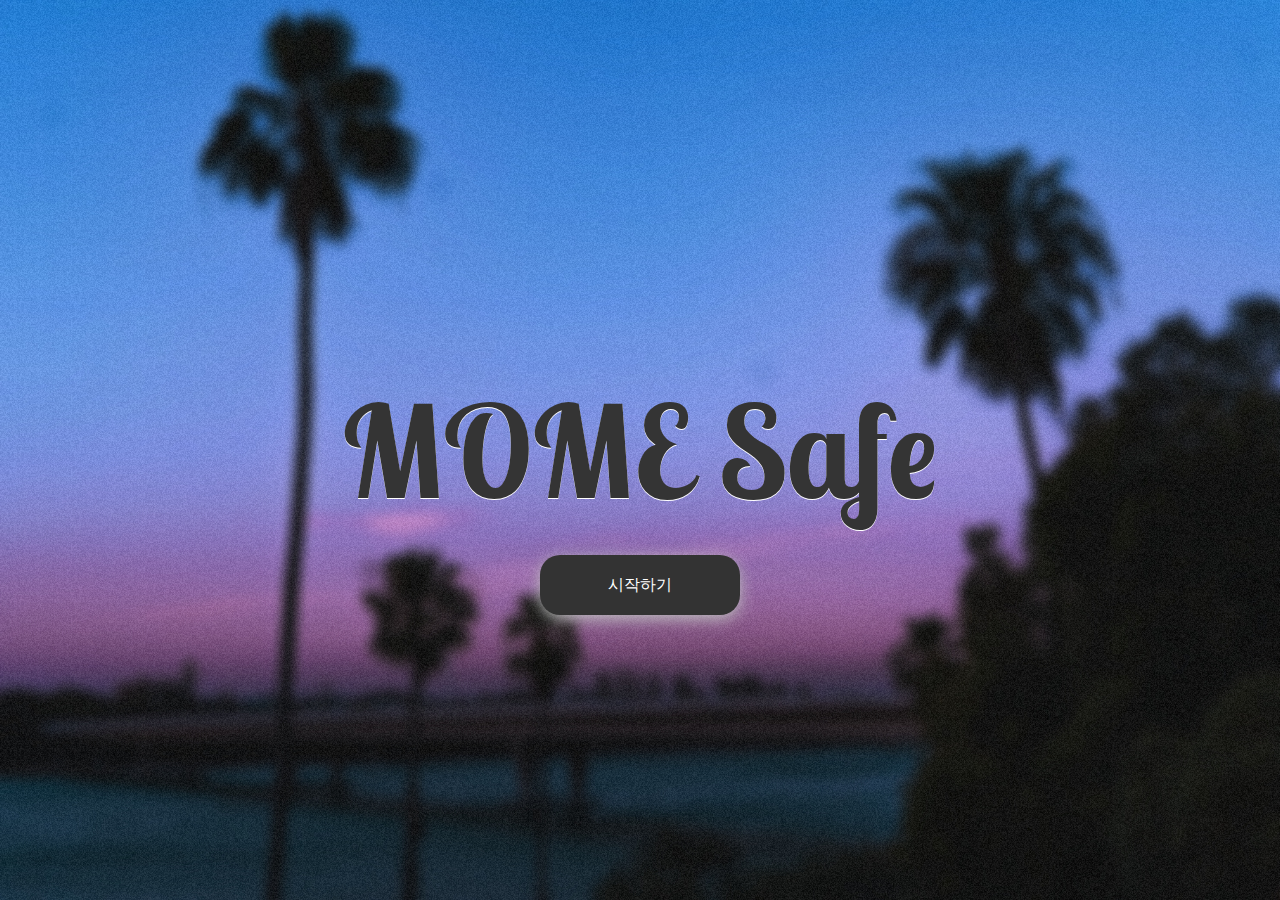
<file: src/main/webapp/index.html>
<!DOCTYPE html>
<html>
    <head>
        <meta charset="UTF-8">
        <title>MOME Safe</title>
        <link rel="stylesheet" href="assets/css/intro.css">
        <style>
            body {
                margin: 0;
            }
        </style>
    </head>
    <body>
        <div class="intro" style="width: 100%; height: 100%">
            <h1>MOME Safe</h1>
            <a href="intro.html">
                <button class="gnb-button">시작하기</button>
            </a>
            <svg class="pulse" viewbox="0 0 1024 1024" version="1.1" xmlns="http://www.w3.org/2000/svg" xmlns:xlink="http://www.w3.org/1999/xlink">
                <circle id="Oval" cx="512" cy="512" r="512"></circle>
                <circle id="Oval" cx="512" cy="512" r="512"></circle>
                <circle id="Oval" cx="512" cy="512" r="512"></circle>
            </svg>
        </div>
    </body>
</html>
</file>
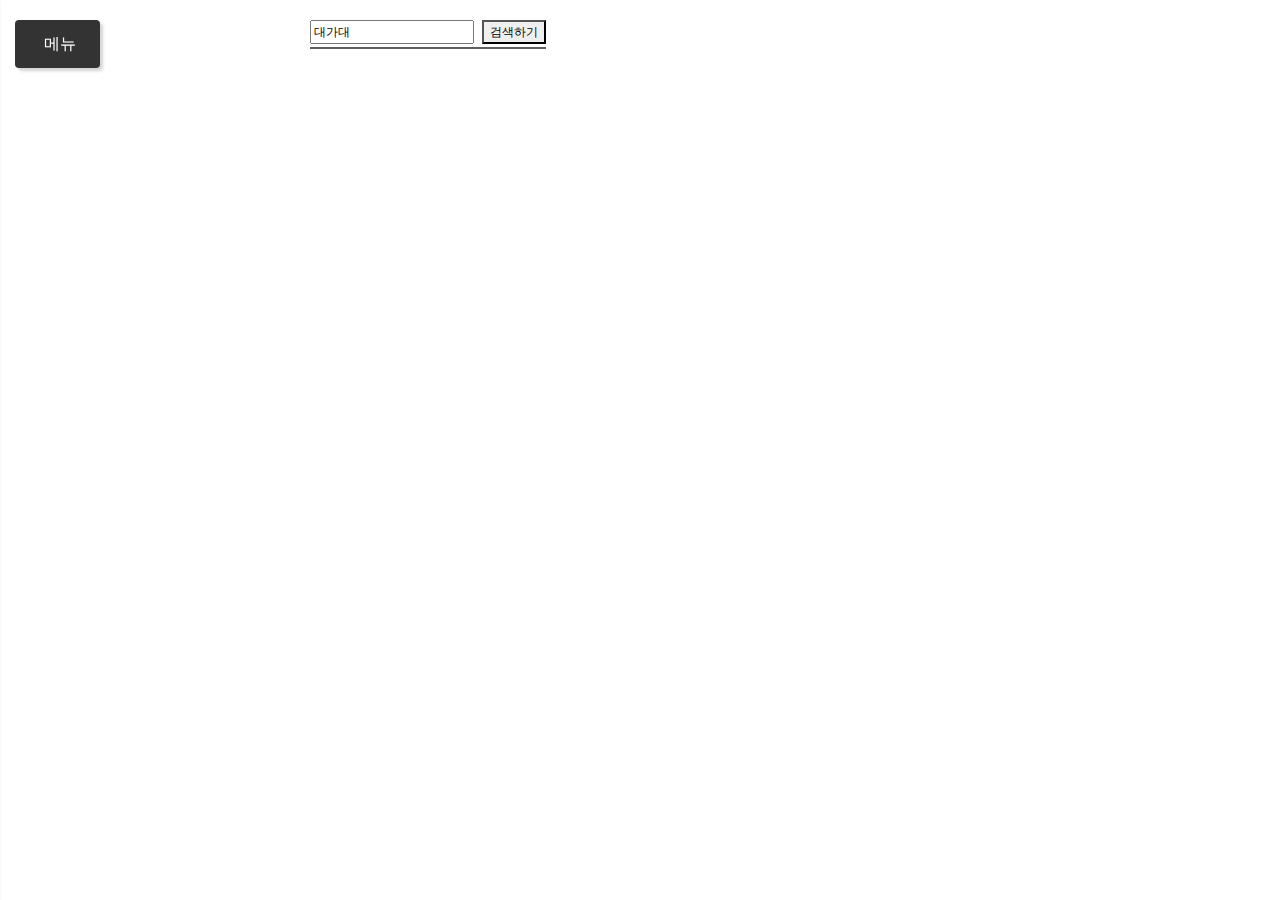
<file: src/main/webapp/design.html>
<!doctype html>
<html>
    <head>
        <meta
        charset="UTF-8">
        <!-- Required meta tags -->
        <meta name="viewport" content="width=device-width, initial-scale=1, shrink-to-fit=no">
        <title>MOME Safe</title>
        <!-- CSS -->
        <link rel="stylesheet" href="https://fonts.googleapis.com/css?family=Roboto:100,300,400,500&display=swap">
        <link rel="stylesheet" href="https://stackpath.bootstrapcdn.com/bootstrap/4.3.1/css/bootstrap.min.css" integrity="sha384-ggOyR0iXCbMQv3Xipma34MD+dH/1fQ784/j6cY/iJTQUOhcWr7x9JvoRxT2MZw1T" crossorigin="anonymous">
        <link rel="stylesheet" href="https://use.fontawesome.com/releases/v5.7.2/css/all.css" integrity="sha384-fnmOCqbTlWIlj8LyTjo7mOUStjsKC4pOpQbqyi7RrhN7udi9RwhKkMHpvLbHG9Sr" crossorigin="anonymous">
        <link rel="stylesheet" href="assets/css/jquery.mCustomScrollbar.min.css">
        <link rel="stylesheet" href="assets/css/animate.css">
        <link rel="stylesheet" href="assets/css/style.css">
        <link
        rel="stylesheet" href="assets/css/media-queries.css">
        <!-- Favicon and touch icons -->
        <link rel="shortcut icon" href="assets/ico/favicon.png">
        <link rel="apple-touch-icon-precomposed" sizes="144x144" href="assets/ico/apple-touch-icon-144-precomposed.png">
        <link rel="apple-touch-icon-precomposed" sizes="114x114" href="assets/ico/apple-touch-icon-114-precomposed.png">
        <link rel="apple-touch-icon-precomposed" sizes="72x72" href="assets/ico/apple-touch-icon-72-precomposed.png">
        <link
        rel="apple-touch-icon-precomposed" href="assets/ico/apple-touch-icon-57-precomposed.png">
        <!-- 검색창 -->
        <link href="//maxcdn.bootstrapcdn.com/bootstrap/4.1.1/css/bootstrap.min.css" rel="stylesheet" id="bootstrap-css">
        <script src="//maxcdn.bootstrapcdn.com/bootstrap/4.1.1/js/bootstrap.min.js"></script>
        <script src="//cdnjs.cloudflare.com/ajax/libs/jquery/3.2.1/jquery.min.js"></script>
        <link rel="stylesheet" href="https://stackpath.bootstrapcdn.com/bootstrap/4.1.3/css/bootstrap.min.css" integrity="sha384-MCw98/SFnGE8fJT3GXwEOngsV7Zt27NXFoaoApmYm81iuXoPkFOJwJ8ERdknLPMO" crossorigin="anonymous">
        <link rel="stylesheet" href="https://use.fontawesome.com/releases/v5.5.0/css/all.css" integrity="sha384-B4dIYHKNBt8Bc12p+WXckhzcICo0wtJAoU8YZTY5qE0Id1GSseTk6S+L3BlXeVIU" crossorigin="anonymous">
        <script type="text/javascript">
            $(document).ready(function () {
                $("#search").load("./search.html");
            });
            $(document).ready(function () {
                $("#qna").load("./MapQna.html");
            });
        </script>
    </head>
    <body>
        <!-- Wrapper -->
        <div
            class="wrapper">
            <!-- Sidebar -->
            <nav
                class="sidebar">
                <!-- close sidebar menu -->
                <div class="dismiss">
                    <i class="fas fa-angle-double-left"></i>
                </div>
                <div class="logo">
                    <h3>
                        <a href="./intro.html"></a>
                    </h3>
                </div>
                <div class="user-info">
                    <h6>저희 MOMESafe의 방문을 환영합니다!</h6>
                    <h6>MOMESafe는 이용해주시는 분들의 몸과 마음을 안전하게 하는것을 목표로 하고 있으며</h6>
                    <h6>경산 내의 가로등과 CCTV, 스쿨존, 보건소의 위치를 보다 쉽게 보여질수 있도록 하였습니다.</h6>
                </div>
                <!-- 검색창 -->
                <div class="bw">
                    <button onclick="myFunction()" style="outline: none;">검색하기</button>
                </div>
                <!-- 메뉴바 -->
                <ul class="list-unstyled menu-elements">
                    <li class="active">
                        <a data-toggle="collapse">
                            <i class="fas fa-map"></i>지도
                        </a>
                        <ul class="collapseshow list-unstyled">
                            <div class="category">
                                <div>
                                    <label class="switch" for="cctv">
                                        <input type="checkbox" id="cctv" name="cctv" onclick='getcctv()'>
                                        <span class="slider"></span>
                                    </label>
                                    <p class="far fa-eye">&nbsp; CCTV</p>
                                </div>
                                <div>
                                    <label class="switch" for="light">
                                        <input type="checkbox" id="light" name="light" onclick='getlight()'>
                                        <span class="slider"></span>
                                    </label>
                                    <p class="fas fa-lightbulb">&nbsp; 가로등</p>
                                </div>
                                <div>
                                    <label class="switch" for="hospital">
                                        <input type="checkbox" id="hospital" name="hospital" onclick='gethospital()'>
                                        <span class="slider"></span>
                                    </label>
                                    <p class="fas fa-hospital">&nbsp; 보건소</p>
                                </div>
                                <div>
                                    <label class="switch" for="school">
                                        <input type="checkbox" id="school" name="school" onclick='getschoolzone()'>
                                        <span class="slider"></span>
                                    </label>
                                    <p class="fas fa-car-crash">&nbsp; 스쿨존</p>
                                </div>
                            </div>
                        </ul>
                    </li>
                    <li>
                        <a href="./restarea.jsp">
                            <i class="fas fa-pencil-alt"></i>
                            MOME TOWN</a>
                    </li>
                    <li>
                        <a class="scroll-link" href="#" onclick="qna()" style="cursor: pointer;">
                            <i class="fas fa-user"></i>
                            문의하기</a>
                    </li>
                </ul>
                <div class="dark-light-buttons">
                    <a class="btn btn-primary btn-customized-4 btn-customized-dark" href="#" role="button">Dark</a>
                    <a class="btn btn-primary btn-customized-4 btn-customized-light" href="#" role="button">Light</a>
                </div>
            </nav>
            <!-- End sidebar -->
            <!-- Dark overlay -->
            <!-- <div class="overlay"></div> -->
            <!-- Content -->
                <div
                class="content"> <!-- open sidebar menu -->
                <a class="btn btn-primary btn-customized open-menu" href="#" role="button">
                    <i class="fas fa-angle-double-right"></i>
                    <span>메뉴</span>
                </a>
            </div>
            <!-- End content -->
        </div>
        <!-- End wrapper -->
        <!-- Javascript -->
        <script src="assets/js/jquery-3.3.1.min.js"></script>
        <script src="assets/js/jquery-migrate-3.0.0.min.js"></script>
        <script src="https://cdnjs.cloudflare.com/ajax/libs/popper.js/1.14.7/umd/popper.min.js" integrity="sha384-UO2eT0CpHqdSJQ6hJty5KVphtPhzWj9WO1clHTMGa3JDZwrnQq4sF86dIHNDz0W1" crossorigin="anonymous"></script>
        <script src="https://stackpath.bootstrapcdn.com/bootstrap/4.3.1/js/bootstrap.min.js" integrity="sha384-JjSmVgyd0p3pXB1rRibZUAYoIIy6OrQ6VrjIEaFf/nJGzIxFDsf4x0xIM+B07jRM" crossorigin="anonymous"></script>
        <script src="assets/js/jquery.backstretch.min.js"></script>
        <script src="assets/js/wow.min.js"></script>
        <script src="assets/js/jquery.waypoints.min.js"></script>
        <script src="assets/js/jquery.mCustomScrollbar.concat.min.js"></script>
        <script src="assets/js/scripts.js"></script>
        <div id="search"/>
        <div id="qna"/>
    </body>
</html>
</file>
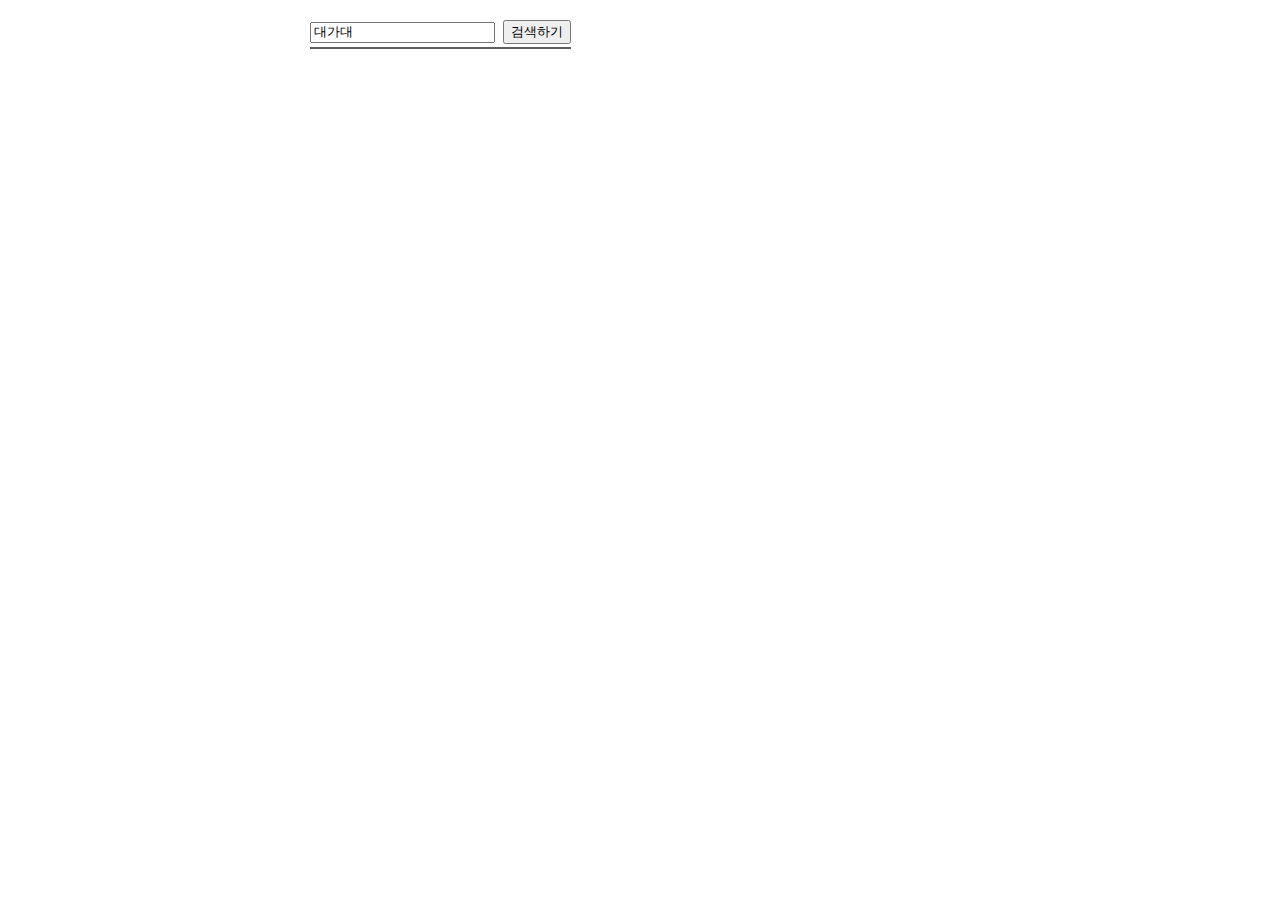
<file: src/main/webapp/search.html>
<!DOCTYPE html>
<html>
    <head>
        <meta charset="utf-8">
        <title></title>
        <link rel="stylesheet" href="assets/css/search.css">
    </head>
    <body>
        <div id="menu_wrap" class="bg_white">
            <div id="menu_wrapheader" class="option">
                <div>
                    <form onsubmit="searchPlaces(); return false;">
                        <input type="text" value="대가대" id="keyword" size="20">
                        <button type="submit">검색하기</button>
                    </form>
                </div>
            </div>
            <hr>
            <ul id="placesList"></ul>
            <div id="pagination"></div>
        </div>
        <script>
            // 마커를 담을 배열입니다
            var markers = [];
            // 장소 검색 객체를 생성합니다
            var ps = new kakao
                .maps
                .services
                .Places();
            // 검색 결과 목록이나 마커를 클릭했을 때 장소명을 표출할 인포윈도우를 생성합니다
            var infowindow = new kakao.maps.InfoWindow({zIndex: 1});
            // 키워드로 장소를 검색합니다
            searchPlaces()
            // 키워드 검색을 요청하는 함수입니다
            function searchPlaces() {
                var keyword = document.getElementById('keyword').value;
                var searchOption = {
                        size: 10
                    };
                // 장소검색 객체를 통해 키워드로 장소검색을 요청합니다
                ps.keywordSearch(keyword, placesSearchCB, searchOption);
            }
            
            // 장소검색이 완료됐을 때 호출되는 콜백함수 입니다
            function placesSearchCB(data, status, pagination) {
                if (status === kakao
                        .maps
                        .services
                        .Status
                            .OK) {
                    // 정상적으로 검색이 완료됐으면
                    // 검색 목록과 마커를 표출합니다
                    displayPlaces(data);
                    // 페이지 번호를 표출합니다
                    displayPagination(pagination);
                } else if (status === kakao
                        .maps
                        .services
                        .Status
                            .ZERO_RESULT) {
                    alert('검색 결과가 존재하지 않습니다.');
                    return;
                } else if (status === kakao
                        .maps
                        .services
                        .Status
                            .ERROR) {
                    alert('검색 결과 중 오류가 발생했습니다.');
                    return;
                }
            }
            // 검색 결과 목록과 마커를 표출하는 함수입니다
            function displayPlaces(places) {
                var listEl = document.getElementById('placesList'),
                    menuEl = document.getElementById('menu_wrap'),
                    fragment = document.createDocumentFragment(),
                    bounds = new kakao.maps.LatLngBounds(),
                    listStr = '';
                // 검색 결과 목록에 추가된 항목들을 제거합니다
                removeAllChildNods(listEl);
                // 지도에 표시되고 있는 마커를 제거합니다
                removeMarker();
                for (var i = 0; i < places.length; i++) { // 마커를 생성하고 지도에 표시합니다
                    var placePosition = new kakao.maps.LatLng(places[i].y, places[i].x),
                        marker = addMarker(placePosition, i),
                        itemEl = getListItem(i, places[i]);
                    // 검색 결과 항목 Element를 생성합니다
                    // 검색된 장소 위치를 기준으로 지도 범위를 재설정하기위해
                    // LatLngBounds 객체에 좌표를 추가합니다
                    bounds.extend(placePosition);
                    // 마커와 검색결과 항목에 mouseover 했을때
                    // 해당 장소에 인포윈도우에 장소명을 표시합니다
                    (function (marker, title) {
                        kakao
                            .maps
                            .event
                            .addListener(marker, 'mouseover', function () {
                                displayInfowindow(marker, title);
                            });
                        kakao
                            .maps
                            .event
                            .addListener(marker, 'mouseout', function () {
                                infowindow.close();
                            });
                        itemEl.onmouseover = function () {
                            displayInfowindow(marker, title);
                        };
                        itemEl.onmouseout = function () {
                            infowindow.close();
                        };
                    })(marker, places[i].place_name);
                    fragment.appendChild(itemEl);
                }
                // 검색결과 항목들을 검색결과 목록 Elemnet에 추가합니다
                listEl.appendChild(fragment);
                menuEl.scrollTop = 0;
                // 검색된 장소 위치를 기준으로 지도 범위를 재설정합니다
                map.setBounds(bounds);
            }
            // 검색결과 항목을 Element로 반환하는 함수입니다
            function getListItem(index, places) {
                var el = document.createElement('li'),
                    itemStr = '<span class="markerbg marker_' + (
                        index + 1
                    ) + '"></span>' + '<div class="info">' + '   <h5>' + places.place_name + '</h5>';
                if (places.road_address_name) {
                    itemStr += '    <span>' + places.road_address_name + '</span>' + '   <span class="jibun gray">' + places.address_name + '</span>';
                } else {
                    itemStr += '    <span>' + places.address_name + '</span>';
                } itemStr += '  <span class="tel">' + places.phone + '</span>' + '</div>';
                el.innerHTML = itemStr;
                el.className = 'item';
                return el;
            }
            // 마커를 생성하고 지도 위에 마커를 표시하는 함수입니다
            function addMarker(position, idx, title) {
                var imageSrc = 'https://t1.daumcdn.net/localimg/localimages/07/mapapidoc/marker_number_blue.png', // 마커 이미지 url, 스프라이트 이미지를 씁니다
                    imageSize = new kakao.maps.Size(36, 37), // 마커 이미지의 크기
                    imgOptions = {
                        spriteSize: new kakao.maps.Size(36, 691), // 스프라이트 이미지의 크기
                        spriteOrigin: new kakao.maps.Point(0, (idx * 46) + 10), // 스프라이트 이미지 중 사용할 영역의 좌상단 좌표
                        offset: new kakao.maps.Point(13, 37) // 마커 좌표에 일치시킬 이미지 내에서의 좌표
                    },
                    markerImage = new kakao.maps.MarkerImage(imageSrc, imageSize, imgOptions),
                    marker = new kakao.maps.Marker({
                        position: position, // 마커의 위치
                        image: markerImage
                    });
                marker.setMap(map); // 지도 위에 마커를 표출합니다
                markers.push(marker); // 배열에 생성된 마커를 추가합니다
                return marker;
            }
            // 지도 위에 표시되고 있는 마커를 모두 제거합니다
            function removeMarker() {
                for (var i = 0; i < markers.length; i++) {
                    markers[i].setMap(null);
                }
                markers = [];
            }
            // 검색결과 목록 하단에 페이지번호를 표시는 함수입니다
            function displayPagination(pagination) {
                var paginationEl = document.getElementById('pagination'),
                    fragment = document.createDocumentFragment(),
                    i;
                // 기존에 추가된 페이지번호를 삭제합니다
                while (paginationEl.hasChildNodes()) {
                    paginationEl.removeChild(paginationEl.lastChild);
                }
                for (i = 1; i <= pagination.last; i++) {
                    var el = document.createElement('a');
                    el.href = "#";
                    el.innerHTML = i;
                    if (i === pagination.current) {
                        el.className = 'on';
                    } else {
                        el.onclick = (function (i) {
                            return function () {
                                pagination.gotoPage(i);
                            }
                        })(i);
                    } fragment.appendChild(el);
                }
                paginationEl.appendChild(fragment);
            }
            // 검색결과 목록 또는 마커를 클릭했을 때 호출되는 함수입니다
            // 인포윈도우에 장소명을 표시합니다
            function displayInfowindow(marker, title) {
                var content = '<div style="padding:5px;z-index:1;">' + title + '</div>';
                infowindow.setContent(content);
                infowindow.open(map, marker);
            }
            // 검색결과 목록의 자식 Element를 제거하는 함수입니다
            function removeAllChildNods(el) {
                while (el.hasChildNodes()) {
                    el.removeChild(el.lastChild);
                }
            }
        </script>
        <!-- 드래그 가능 함수 -->
        <script>
            dragElement(document.getElementById("menu_wrap"));
            function dragElement(elmnt) {
                var pos1 = 0,
                    pos2 = 0,
                    pos3 = 0,
                    pos4 = 0;
                if (document.getElementById(elmnt.id + "header")) { // if present, the header is where you move the DIV from:
                    document.getElementById(elmnt.id + "header").onmousedown = dragMouseDown;
                } else { // otherwise, move the DIV from anywhere inside the DIV:
                    elmnt.onmousedown = dragMouseDown;
                }
                function dragMouseDown(e) {
                    e = e || window.event;
                    /* e.preventDefault(); */
                    // get the mouse cursor position at startup:
                    pos3 = e.clientX;
                    pos4 = e.clientY;
                    document.onmouseup = closeDragElement;
                    // call a function whenever the cursor moves:
                    document.onmousemove = elementDrag;
                }
                function elementDrag(e) {
                    e = e || window.event;
                    e.preventDefault();
                    // calculate the new cursor position:
                    pos1 = pos3 - e.clientX;
                    pos2 = pos4 - e.clientY;
                    pos3 = e.clientX;
                    pos4 = e.clientY;
                    // set the element's new position:
                    elmnt.style.top = (elmnt.offsetTop - pos2) + "px";
                    elmnt.style.left = (elmnt.offsetLeft - pos1) + "px";
                }
                function closeDragElement() { // stop moving when mouse button is released:
                    document.onmouseup = null;
                    document.onmousemove = null;
                }
            }
            function myFunction() {
                var box = document.getElementById("menu_wrap");
                if (box.style.display === "none") {
                    box.style.display = "block";
                    for (var i = 0; i < markers.length; i++) {
                        markers[i].setMap(map);
                    }
                } else {
                    box.style.display = "none";
                    for (var i = 0; i < markers.length; i++) {
                        markers[i].setMap(null);
                    }
                }
            }
        </script>
    </body>
</html>
</file>
<file: src/main/webapp/assets/css/intro.css>
@charset "UTF-8";
/* 인트로 */
@import url("https://fonts.googleapis.com/css?family=Lobster+Two");


h1 {
  font-family: "Lobster Two", cursive;
  font-size: 8rem;
  text-shadow: 0px 1px 0px white;
  color: #343434;
  -webkit-animation: h1 2.5s cubic-bezier(0.215, 0.610, 0.355, 1.000) both;
	        animation: h1 2.5s cubic-bezier(0.215, 0.610, 0.355, 1.000) both;
}

a {
  color: black;
  text-decoration: none;
}
a:active, a:hover, a:link, a:visited {
  color: black;
  text-decoration: none;
}

button {
  width: 200px;
  height: 60px;
  color: #fff;
  background: #333;
  font-size: 16px;
  border: none;
  border-radius: 20px;
  box-shadow: 0 4px 16px #BDBDBD;
  transition: 0.3s;
  position: absolute;
  left: 50%;
  top: 65%;
  transform: translate(-50%, -50%);
}

button:focus {
  outline: 0;
}

button:hover {
  background: #565656;
  cursor: pointer;
  box-shadow: 0 2px 4px #8C8C8C;
}

.intro {
  position: relative;
  z-index: 0;
  display: flex;
  align-items: center;
  justify-content: center;
  min-height: 100vh;
  overflow: hidden;
  background-image: url(../img/backgrounds/bg.jpg);
  background-size: cover;
  background-repeat : no-repeat;
  background-position: center;
}

.pulse {
  z-index: -1;
  position: absolute;
  top: 50%;
  left: 50%;
  transform: translate(-50%, -50%);
  max-width: 50rem;
}
.pulse circle {
  fill: #ff5154;
  transform: scale(0);
  opacity: 0;
  transform-origin: 50% 50%;
  -webkit-animation: pulse 3s cubic-bezier(0.5, 0.5, 0, 1);
          animation: pulse 3s cubic-bezier(0.5, 0.5, 0, 1);
}
.pulse circle:nth-child(2) {
  fill: #7fc6a4;
  -webkit-animation: pulse 3s 0.75s cubic-bezier(0.5, 0.5, 0, 1);
          animation: pulse 3s 0.75s cubic-bezier(0.5, 0.5, 0, 1);
}
.pulse circle:nth-child(3) {
  fill: #e5f77d;
  -webkit-animation: pulse 3s 1.5s cubic-bezier(0.5, 0.5, 0, 1);
          animation: pulse 3s 1.5s cubic-bezier(0.5, 0.5, 0, 1);
}

@-webkit-keyframes pulse {
  25% {
    opacity: 0.4;
  }
  100% {
    transform: scale(1);
  }
}

@keyframes pulse {
  25% {
    opacity: 0.4;
  }
  100% {
    transform: scale(1);
  }
}

@-webkit-keyframes h1 {
  0% {
    letter-spacing: -0.5em;
    opacity: 0;
  }
  40% {
    opacity: 0.6;
  }
  100% {
    opacity: 1;
  }
}
@keyframes h1 {
  0% {
    letter-spacing: -0.5em;
    opacity: 0;
  }
  40% {
    opacity: 0.6;
  }
  100% {
    opacity: 1;
  }
}
</file>
<file: src/main/webapp/assets/css/style.css>
body {
	font-family:'Roboto',sans-serif;
	font-size:16px;
	font-weight:300;
	color:#888;
	line-height:30px;
	text-align:center;
}
strong {
	font-weight:500;
}
a {
	color:#f35b3f;
	border-bottom:1px dashed #f35b3f;
	text-decoration:none;
	transition:all .3s;
}
a:hover,a:focus {
	color:#f35b3f;
	border:0;
	text-decoration:none;
}
h1,h2 {
	margin-top:10px;
	font-size:38px;
	font-weight:100;
	color:#555;
	line-height:50px;
}
h3 {
	font-size:22px;
	font-weight:300;
	color:#555;
	line-height:30px;
}
h4 {
	font-size:18px;
	font-weight:300;
	color:#555;
	line-height:26px;
}
img {
	max-width:100%;
}
.medium-paragraph {
	font-size:18px;
	line-height:34px;
}
::-moz-selection {
	background:#f35b3f;
	color:#fff;
	text-shadow:none;
}
::selection {
	background:#f35b3f;
	color:#fff;
	text-shadow: none;
}
/***** Wrapper *****/
.wrapper {
	display: block;
}
/***** Sidebar *****/
.sidebar {
	width:250px;
	height:100vh;
	position:fixed;
	top:0;
	left:-255px;
	z-index:999;
		background:#333;
	color:#fff;
	transition:all .3s;
	box-shadow:3px 3px 3px rgba(51,51,51,0.5);
	text-align:left;
}
.sidebar.active {
	left:0;
}
.dismiss {
	width:35px;
	height:35px;
	position:absolute;
	top:10px;
	right:10px;
	transition:all .3s;
		background:#444;
	border-radius:4px;
	text-align:center;
	line-height:35px;
	cursor:pointer;
}
.dismiss:hover,.dismiss:focus {
	background:#555;
	color:#fff;
}
.sidebar .logo {
	padding:20px 20px 0px;
	border-bottom:1px solid #444;
	transition:all .3s;
}
.sidebar .logo a {
	display:inline-block;
	width:172px;
	height:50px;
	background:url(../img/white-logo.png) center no-repeat;
	background-size:190px 100%;
	border:0;
	text-indent:-999999px;
}
.sidebar .user-info {
	padding:10px;
	border-bottom:1px solid #444;
	transition:all .3s;
	text-align: center;
}
.sidebar .user-info h6 {
	font-size: 16px;
}
.sidebar.sidebar-header .user-info {
	overflow:hidden;
}
.sidebar.sidebar-header .user-info>span {
	display:block;
	white-space:nowrap;
	text-overflow: ellipsis;
}

/* 검색버튼 */
* {
    box-sizing: border-box;
}
.bw button {
    color: #fff;
    border-color: #fff;
    background: transparent;
    border-width: 2px;
    border-style: solid;
    position: relative;
    margin: 10px 20px 10px 25px;
    display: inline-block;
    padding: 0.5em 1em;
    transition: all 0.3s ease-in-out;
    text-align: center;
    cursor: pointer;
    width: 200px;
    font-size: 18px;
    text-shadow: 0 1px 1px rgba(0, 0, 0, 0.1);
    box-shadow: 0 1px 3px rgba(0, 0, 0, 0.1), 0 1px 3px rgba(0, 0, 0, 0.1) inset;
} 
.bw button:before,
.bw button:after {
    content: "";
    display: block;
    position: absolute;
    border-color: #fff;
    box-sizing: border-box;
    border-style: solid;
    width: 1em;
    height: 1em;
    transition: all 0.3s ease-in-out;
}
.bw button:before {
    top: -6px;
    left: -6px;
    border-width: 2px 0 0 2px;
    z-index: 5;
}
.bw button:after {
    bottom: -6px;
    right: -6px;
    border-width: 0 2px 2px 0;
}
.bw button:hover {
    color: #32cd32;
    background-color: transparent;
    border-color: #32cd32;
}
.bw button:hover:before,
.bw button:hover:after {
    width: calc(100% + 12px);
    height: calc(100% + 12px);
    border-color: #32cd32;
}


/* 사이드바 메뉴 */
.sidebar ul.menu-elements {
	border-bottom:1px solid #444;
	border-top:1px solid #444;
	transition:all .3s;
}
.sidebar .category {
	padding:0px 30px 10px;
	border-top:1px solid #444;
	border-bottom:1px solid #444;
	text-align:justify;
}
.sidebar ul li a {
	display:block;
	padding:10px 20px;
	border:0;
	color:#fff;
}
.sidebar ul li a:hover,.sidebar ul li a:focus,.sidebar ul li.active>a:hover,.sidebar ul li.active>a:focus {
	outline:0;
	background:#555;
	color:#fff;
}
.sidebar ul li a i {
	margin-right:5px;
}
/* .sidebar ul li.active>a,a[aria-expanded="true"]{background:#444;color: #fff;}*/
.sidebar ul ul a {
	background:#444;
	padding-left:30px;
	font-size:14px;
}
.sidebar ul ul li.active>a {
	background:#555;
}
.sidebar a[data-toggle="collapse"] {
	position:relative;
}
.sidebar .dropdown-toggle::after {
	display:block;
	position:absolute;
	top:50%;
	right:20px;
	transform:translateY(-50%);
}
.sidebar .to-top {
	padding:20px;
	text-align:center;
}
.sidebar .dark-light-buttons {
	padding:10px 20px 30px 20px;
	text-align: center;
}
/* 검색버튼 light */
.sidebar.light .bw button {
    color: #888;
    border-color: #888;
} 
.sidebar.light .bw button:before {
    border-color: #888;
}
.sidebar.light .bw button:after {
    border-color: #888;
}
.sidebar.light .bw button:hover {
    color: #32cd32;
    border-color: #32cd32;
}
.sidebar.light .bw button:hover:before,
.sidebar.light .bw button:hover:after {
	border-color: #32cd32;
}

/* sidebar light */
.sidebar.light {
	background:#fff;
	color:#888;
}
.sidebar.light .dismiss {
	background:#ddd;
	color:#888;
}
.sidebar.light .dismiss:hover,.sidebar.light .dismiss:focus {
	background:#ccc;
	color:#888;
}
.sidebar.light .logo {
	border-color:#eee;
}
.sidebar.light .logo a {
	background-image:url(../img/logo_wb.png);
}
.sidebar.light .user-info {
	border-color:#eee;
}
.sidebar.light ul.menu-elements {
	border-color:#eee;
}
.sidebar.light .category {
	border-color:#eee;
}
.sidebar.light ul li a {
	color:#888;
}
.sidebar.light ul li a:hover,.sidebar.light ul li a:focus,.sidebar.light ul li.active>a:hover,.sidebar.light ul li.active>a:focus {
	background:#ccc;
	color:#888;
}
/* .sidebar.light ul li.active>a,.sidebar.light a[aria-expanded="true"]{background:#ddd;color: #888;}*/
.sidebar.light ul ul a {
	background:#ddd;
}
.sidebar.light ul ul li.active>a {
	background:#ccc;
}
.sidebar.light a.btn-customized-3 {
	background:#ddd;
	color:#888;
}
.sidebar.light a.btn-customized-3:hover,.sidebar.light a.btn-customized-3:active,.sidebar.light a.btn-customized-3:focus,.sidebar.light a.btn-customized-3:active:focus,.sidebar.light a.btn-customized-3.active:focus,.sidebar.light a.btn-customized-3.btn.btn-primary:not(:disabled):not(.disabled):active,.sidebar.light a.btn-customized-3.btn.btn-primary:not(:disabled):not(.disabled):active:focus {
	background:#ccc;
	color:#888;
}
.sidebar.light a.btn-customized-4.btn-customized-dark {
	background:#555;
}
.sidebar.light a.btn-customized-4.btn-customized-light {
	background:#eee;
}
.sidebar.light a.btn-customized-4.btn-customized-dark:hover,.sidebar.light a.btn-customized-4.btn-customized-dark:active,.sidebar.light a.btn-customized-4.btn-customized-dark:focus,.sidebar.light a.btn-customized-4.btn-customized-dark:active:focus,.sidebar.light a.btn-customized-4.btn-customized-dark.active:focus,.sidebar.light a.btn-customized-4.btn-customized-dark.btn.btn-primary:not(:disabled):not(.disabled):active,.sidebar.light a.btn-customized-4.btn-customized-dark.btn.btn-primary:not(:disabled):not(.disabled):active:focus {
	background:#ccc;
	color:#fff;
}
.sidebar.light a.btn-customized-4.btn-customized-light:hover,.sidebar.light a.btn-customized-4.btn-customized-light:active,.sidebar.light a.btn-customized-4.btn-customized-light:focus,.sidebar.light a.btn-customized-4.btn-customized-light:active:focus,.sidebar.light a.btn-customized-4.btn-customized-light.active:focus,.sidebar.light a.btn-customized-4.btn-customized-light.btn.btn-primary:not(:disabled):not(.disabled):active,.sidebar.light a.btn-customized-4.btn-customized-light.btn.btn-primary:not(:disabled):not(.disabled):active:focus {
	background:#ccc;
	color: #fff;
}
/***** Dark overlay *****/
.overlay {
	display:none;
	position:fixed;
	width:100vw;
	height:100vh;
	background:rgba(51,51,51,0.7);
	z-index:998;
	opacity:0;
	transition:all .5s ease-in-out;
}
.overlay.active {
	display:block;
	opacity: 1;
}
/***** Content *****/
.content {
	width:100%;
	transition:all 0.3s;
}
.open-menu {
	position:fixed;
	top:20px;
	left:10px;
	z-index:997;
	box-shadow:3px 3px 3px rgba(51,51,51,0.2);
}
.open-menu.btn-customized,.open-menu.btn-customized:hover,.open-menu.btn-customized:active,.open-menu.btn-customized:focus,.open-menu.btn-customized:active:focus,.open-menu.btn-customized.active:focus,.open-menu.btn-customized.btn.btn-primary:not(:disabled):not(.disabled):active,.open-menu.btn-customized.btn.btn-primary:not(:disabled):not(.disabled):active:focus {
	box-shadow: 3px 3px 3px rgba(51,51,51,0.2);
}
/***** Buttons *****/
a.btn-customized {
	margin-left:5px;
	margin-right:5px;
	padding:.75rem 1.5rem;
		background:#333;
	border:0;
	border-radius:4px;
		font-size:16px;
	font-weight:300;
	color:#fff;
	box-shadow:none;
}
a.btn-customized:hover,a.btn-customized:active,a.btn-customized:focus,a.btn-customized:active:focus,a.btn-customized.active:focus,a.btn-customized.btn.btn-primary:not(:disabled):not(.disabled):active,a.btn-customized.btn.btn-primary:not(:disabled):not(.disabled):active:focus {
	outline:0;
	background:#444;
	background:rgba(3, 3, 3, 0.7);
	border:0;
	color:#fff;
	box-shadow:none;
}
a.btn-customized-2 {
	margin-left:5px;
	margin-right:5px;
	padding:.75rem 1.5rem;
		background:#fff;
	border:0;
	border-radius:4px;
		font-size:16px;
	font-weight:300;
	color:#555;
	box-shadow:none;
}
a.btn-customized-2:hover,a.btn-customized-2:active,a.btn-customized-2:focus,a.btn-customized-2:active:focus,a.btn-customized-2.active:focus,a.btn-customized-2.btn.btn-primary:not(:disabled):not(.disabled):active,a.btn-customized-2.btn.btn-primary:not(:disabled):not(.disabled):active:focus {
	outline:0;
	background:#ccc;
	background:rgba(255,255,255,0.5);
	border:0;
	color:#555;
	box-shadow:none;
}
a.btn-customized-3 {
	display:inline-block;
	width:100%;
	margin:0;
	padding:.75rem 1.5rem;
		background:#444;
	border:0;
	border-radius:4px;
		font-size:16px;
	font-weight:300;
	color:#fff;
	box-shadow:none;
}
a.btn-customized-3:hover,a.btn-customized-3:active,a.btn-customized-3:focus,a.btn-customized-3:active:focus,a.btn-customized-3.active:focus,a.btn-customized-3.btn.btn-primary:not(:disabled):not(.disabled):active,a.btn-customized-3.btn.btn-primary:not(:disabled):not(.disabled):active:focus {
	outline:0;
	background:#555;
	border:0;
	color:#fff;
	box-shadow:none;
}
a.btn-customized i,a.btn-customized-2 i,a.btn-customized-3 i {
	margin-right:5px;
}
a.btn-customized-4 {
	display:inline-block;
	width:28px;
	height:28px;
	margin:0 3px;
	padding:0;
		background:#444;
	border:0;
	border-radius:50%;
		font-size:16px;
	font-weight:300;
	color:#fff;
	box-shadow:none;
	text-indent:-999999px;
}
a.btn-customized-4.btn-customized-dark {
	background:#222;
}
a.btn-customized-4.btn-customized-light {
	background:#fff;
}
a.btn-customized-4.btn-customized-dark:hover,a.btn-customized-4.btn-customized-dark:active,a.btn-customized-4.btn-customized-dark:focus,a.btn-customized-4.btn-customized-dark:active:focus,a.btn-customized-4.btn-customized-dark.active:focus,a.btn-customized-4.btn-customized-dark.btn.btn-primary:not(:disabled):not(.disabled):active,a.btn-customized-4.btn-customized-dark.btn.btn-primary:not(:disabled):not(.disabled):active:focus {
	outline:0;
	background:#555;
	border:0;
	color:#fff;
	box-shadow:none;
}
a.btn-customized-4.btn-customized-light:hover,a.btn-customized-4.btn-customized-light:active,a.btn-customized-4.btn-customized-light:focus,a.btn-customized-4.btn-customized-light:active:focus,a.btn-customized-4.btn-customized-light.active:focus,a.btn-customized-4.btn-customized-light.btn.btn-primary:not(:disabled):not(.disabled):active,a.btn-customized-4.btn-customized-light.btn.btn-primary:not(:disabled):not(.disabled):active:focus {
	outline:0;
	background:#555;
	border:0;
	color:#fff;
	box-shadow: none;
}
/***** General style,all sections *****/
.section-container {
	margin:0 auto;
	padding-bottom:80px;
}
.section-container-gray-bg {
	background:#f8f8f8;
}
.section-container-image-bg,.section-container-image-bg h2,.section-container-image-bg h3 {
	color:#fff;
}
.section-container-image-bg .divider-1 span {
	border-color:#fff;
	border-color:rgba(255,255,255,0.8);
}
.section-description {
	margin-top:60px;
	padding-bottom:10px;
}
.section-description p {
	margin-top:20px;
	padding:0 120px;
}
.section-container-image-bg .section-description p {
	opacity:0.8;
}
.section-bottom-button {
	padding-top: 20px;
}
/***** Divider *****/
.divider-1 span {
	display:inline-block;
	width:200px;
	border-bottom: 1px dotted #aaa;
}
/***** Top content *****/
.top-content {
	width:100%;
	padding:60px 0 120px 0;
}
.top-content h1 {
	padding-top:60px;
	color:#fff;
}
.top-content .description {
	margin:30px 0 0 0;
	padding-bottom:30px;
}
.top-content .description p {
	color:#fff;
	color:rgba(255,255,255,0.8);
}
.top-content .description a {
	color:#fff;
	color:rgba(255,255,255,0.8);
	border-color:#fff;
	border-color:rgba(255,255,255,0.8);
}
.top-content .description a:hover,.top-content .description a:focus {
	color:#fff;
	color: rgba(255,255,255,0.8);
}
/***** Footer *****/
footer {
	padding: 40px 0;
}
/***** 온오프버튼 *****/
.category div p {
	display:inline-block;
	margin:0;
	font-size:20px;
}
.switch input {
	display: none;
}
.switch {
	display:inline-block;
	width:50px;
	/*=w*/
	height:20px;
	/*=h*/
	margin:8px;
	transform:translateY(50%);
	position:relative;
}
.slider {
	position:absolute;
	top:0;
	bottom:0;
	left:0;
	right:0;
	border-radius:30px;
	box-shadow:0 0 0 2px #777,0 0 4px #777;
	cursor:pointer;
	border:4px solid transparent;
	overflow:hidden;
	transition: 0.4s;
}
.slider:before {
	position:absolute;
	content:"";
	width:100%;
	height:100%;
	background-color:#777;
	border-radius:30px;
	transform:translateX(-30px);
	/*translateX(-(w-h))*/
	transition:0.4s;
}
input:checked+.slider:before {
	transform:translateX(30px);
	/*translateX(w-h)*/
	background-color:limeGreen;
}
input:checked+.slider {
	box-shadow: 0 0 0 2px limeGreen,0 0 8px limeGreen;
}
</file>
<file: src/main/webapp/assets/css/media-queries.css>
@media (min-width: 992px) and (max-width: 1199px) {
	
	.section-1-box .section-1-box-icon { width: 60px; height: 60px; font-size: 32px; line-height: 60px; }
	
}

@media (min-width: 768px) and (max-width: 991px) {

	.section-description p { padding: 0; }
	
	.section-1-box .section-1-box-icon { width: 50px; height: 50px; font-size: 26px; line-height: 50px; }
	
	.section-3-box .section-3-box-icon { width: 50px; height: 50px; font-size: 26px; line-height: 50px; }

}

@media (max-width: 767px) {
	
	.top-content { padding: 20px 0 100px 0; }
	.top-content h1 { font-size: 22px; }
	.top-content .description { margin: 10px 0 0 0; }
	.top-content a.btn { margin: 5px; }
	
	.section-description p { padding: 0; }
	
	.section-1-container { padding-bottom: 60px; }
	.section-1-box { text-align: center; }
	.section-1-box h3 { margin-top: 20px; padding-top: 10px; }
	
	.section-3-box { text-align: center; }
	.section-3-box h3 { margin-top: 20px; padding-top: 10px; }
	
	.section-5-box { text-align: center; }
	
	.section-6-box { text-align: center; }
	.section-6-social a { margin: 0 5px 10px 5px; }
	.section-6-form { margin-bottom: 30px; text-align: center; }
	
}

@media (max-width: 575px) {
	
	h1, h2 { font-size: 22px; }
	h3 { font-size: 18px; }

}


/* Retina-ize images/icons */

@media
only screen and (-webkit-min-device-pixel-ratio: 2),
only screen and (   min--moz-device-pixel-ratio: 2),
only screen and (     -o-min-device-pixel-ratio: 2/1),
only screen and (        min-device-pixel-ratio: 2),
only screen and (                min-resolution: 192dpi),
only screen and (                min-resolution: 2dppx) {
	
	/* logo */
    .sidebar .logo a {
    	background-image: url(../img/red.png) !important; background-repeat: no-repeat !important; background-size: 172px 34px !important;
    }
    
    .sidebar.light .logo a {
    	background-image: url(../img/red.png) !important;
    }
	
}
</file>
<file: src/main/webapp/assets/css/search.css>
/* 검색창 */
#menu_wrapheader {
    cursor: move;
}
div input:not(cursor) {
    cursor: text;
}
.map_wrap,
.map_wrap * {
    margin: 0;
    padding: 0;
    font-family: 'Malgun Gothic', dotum, '돋움', sans-serif;
    font-size: 15px;
}
.map_wrap a,
.map_wrap a:hover,
.map_wrap a:active {
    color: #000;
}
.map_wrap {
    position: relative;
    width: 100%;
    height: 500px;
}
#menu_wrap {
    position: absolute;
    top: 10px;
    left: 300px;
    bottom: 10px;
    padding: 10px;
    overflow-y: auto;
    background: rgba(255, 255, 255, 0.8);
    z-index: 10;
    font-size: 12px;
    border-radius: 20px;
}
#placesList {
	padding: 0;
}
.bg_white {
    background: #fff;
}
#menu_wrap hr {
    display: block;
    height: 1px;
    border: 0;
    border-top: 2px solid #5F5F5F;
    margin: 3px 0;
}
#menu_wrap .option {
    text-align: center;
}
#menu_wrap .option p {
    margin: 10px 0;
}
#menu_wrap .option button {
    margin-left: 5px;
}
#placesList li {
    list-style: none;
}
#placesList .item {
    position: relative;
    border-bottom: 1px solid #888;
    overflow: hidden;
    cursor: pointer;
    min-height: 65px;
}
#placesList .item span {
    display: block;
    margin-top: 4px;
}
#placesList .item h5,
#placesList .item .info {
    text-overflow: ellipsis;
    overflow: hidden;
    white-space: nowrap;
}
#placesList .item .info {
    padding: 10px 0 10px 55px;
}
#placesList .info .gray {
    color: #8a8a8a;
}
#placesList .info .jibun {
    padding-left: 26px;
    background: url('https://t1.daumcdn.net/localimg/localimages/07/mapapidoc/places_jibun.png') no-repeat;
}
#placesList .info .tel {
    color: #009900;
}
#placesList .item .markerbg {
    float: left;
    position: absolute;
    width: 36px;
    height: 37px;
    margin: 10px 0 0 10px;
    background: url('https://t1.daumcdn.net/localimg/localimages/07/mapapidoc/marker_number_blue.png') no-repeat;
}
#placesList .item .marker_1 {
    background-position: 0 -10px;
}
#placesList .item .marker_2 {
    background-position: 0 -56px;
}
#placesList .item .marker_3 {
    background-position: 0 -102px
}
#placesList .item .marker_4 {
    background-position: 0 -148px;
}
#placesList .item .marker_5 {
    background-position: 0 -194px;
}
#placesList .item .marker_6 {
    background-position: 0 -240px;
}
#placesList .item .marker_7 {
    background-position: 0 -286px;
}
#placesList .item .marker_8 {
    background-position: 0 -332px;
}
#placesList .item .marker_9 {
    background-position: 0 -378px;
}
#placesList .item .marker_10 {
    background-position: 0 -423px;
}
#placesList .item .marker_11 {
    background-position: 0 -470px;
}
#placesList .item .marker_12 {
    background-position: 0 -516px;
}
#placesList .item .marker_13 {
    background-position: 0 -562px;
}
#placesList .item .marker_14 {
    background-position: 0 -608px;
}
#placesList .item .marker_15 {
    background-position: 0 -654px;
}
#pagination {
    margin: 10px auto;
    text-align: center;
}
#pagination a {
    display: inline-block;
    margin-right: 10px;
}
#pagination .on {
    font-weight: bold;
    cursor: default;
    color: #777;
}
</file>
